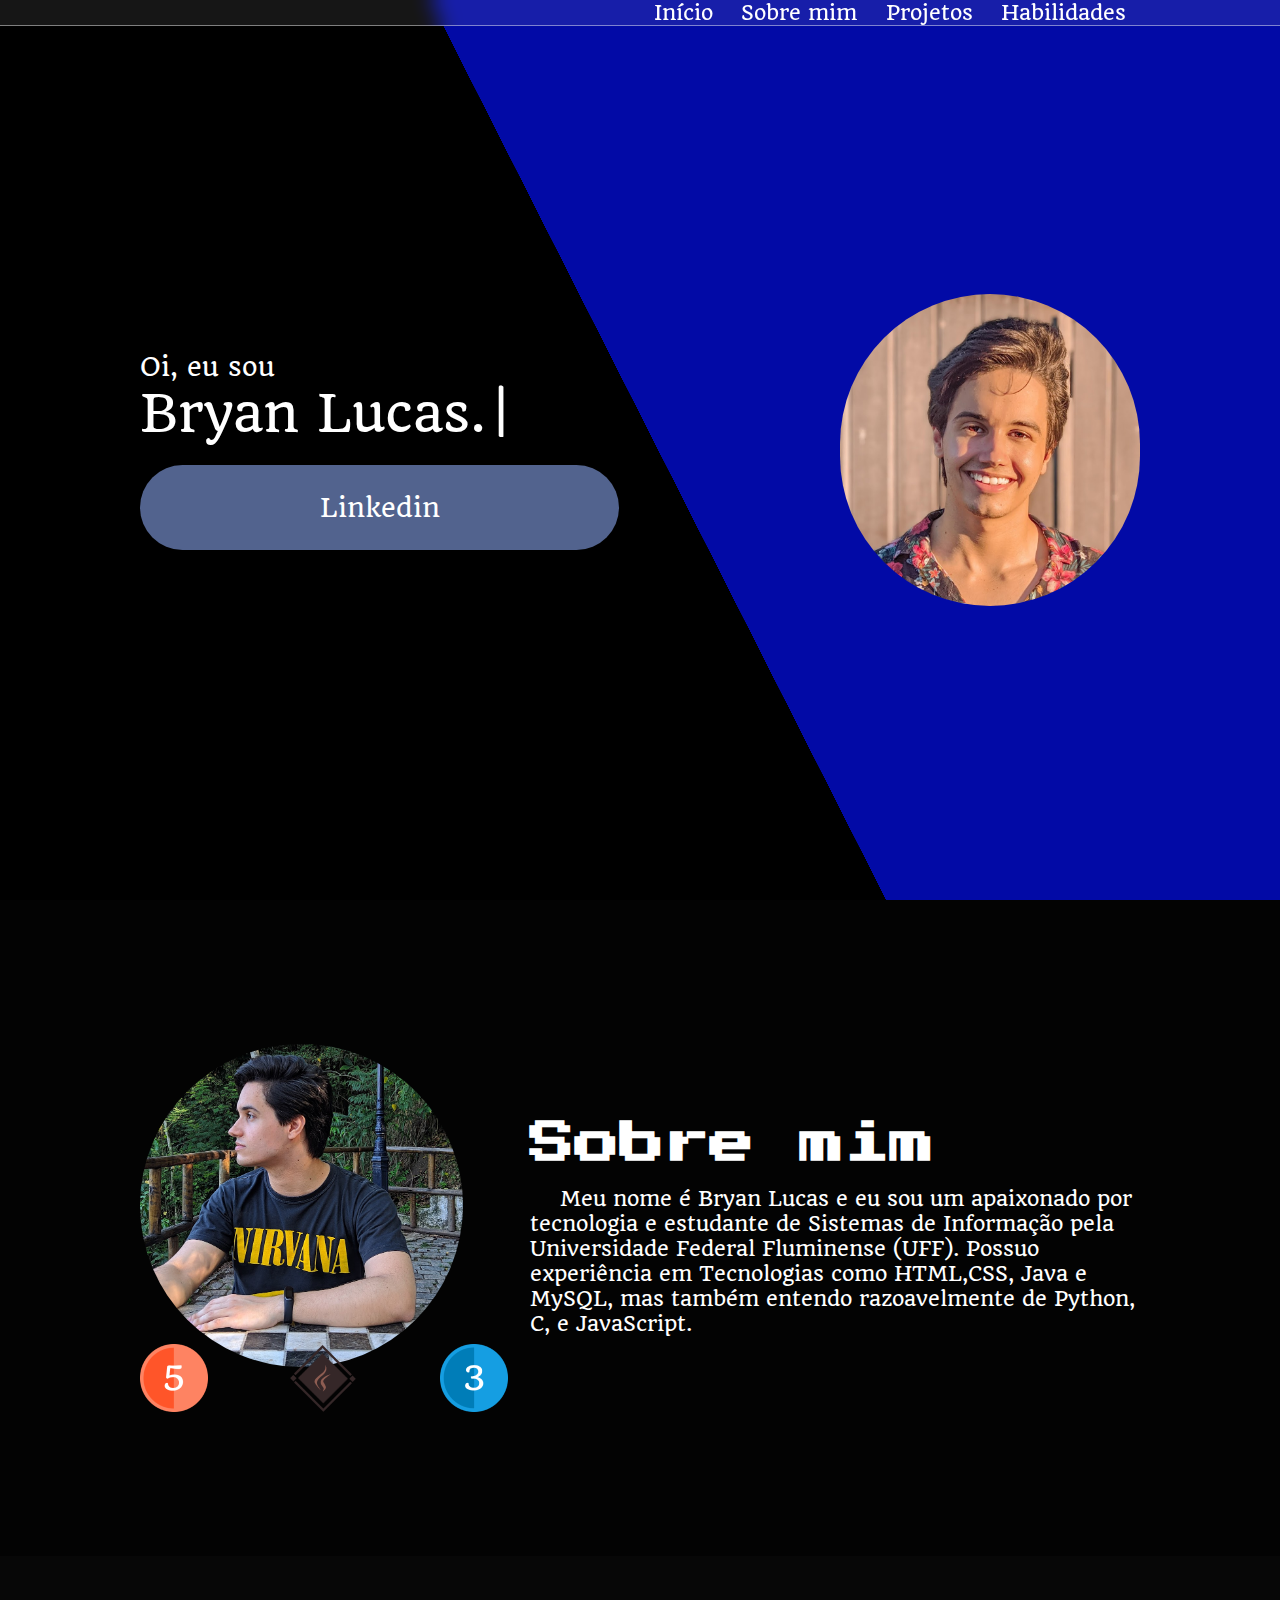
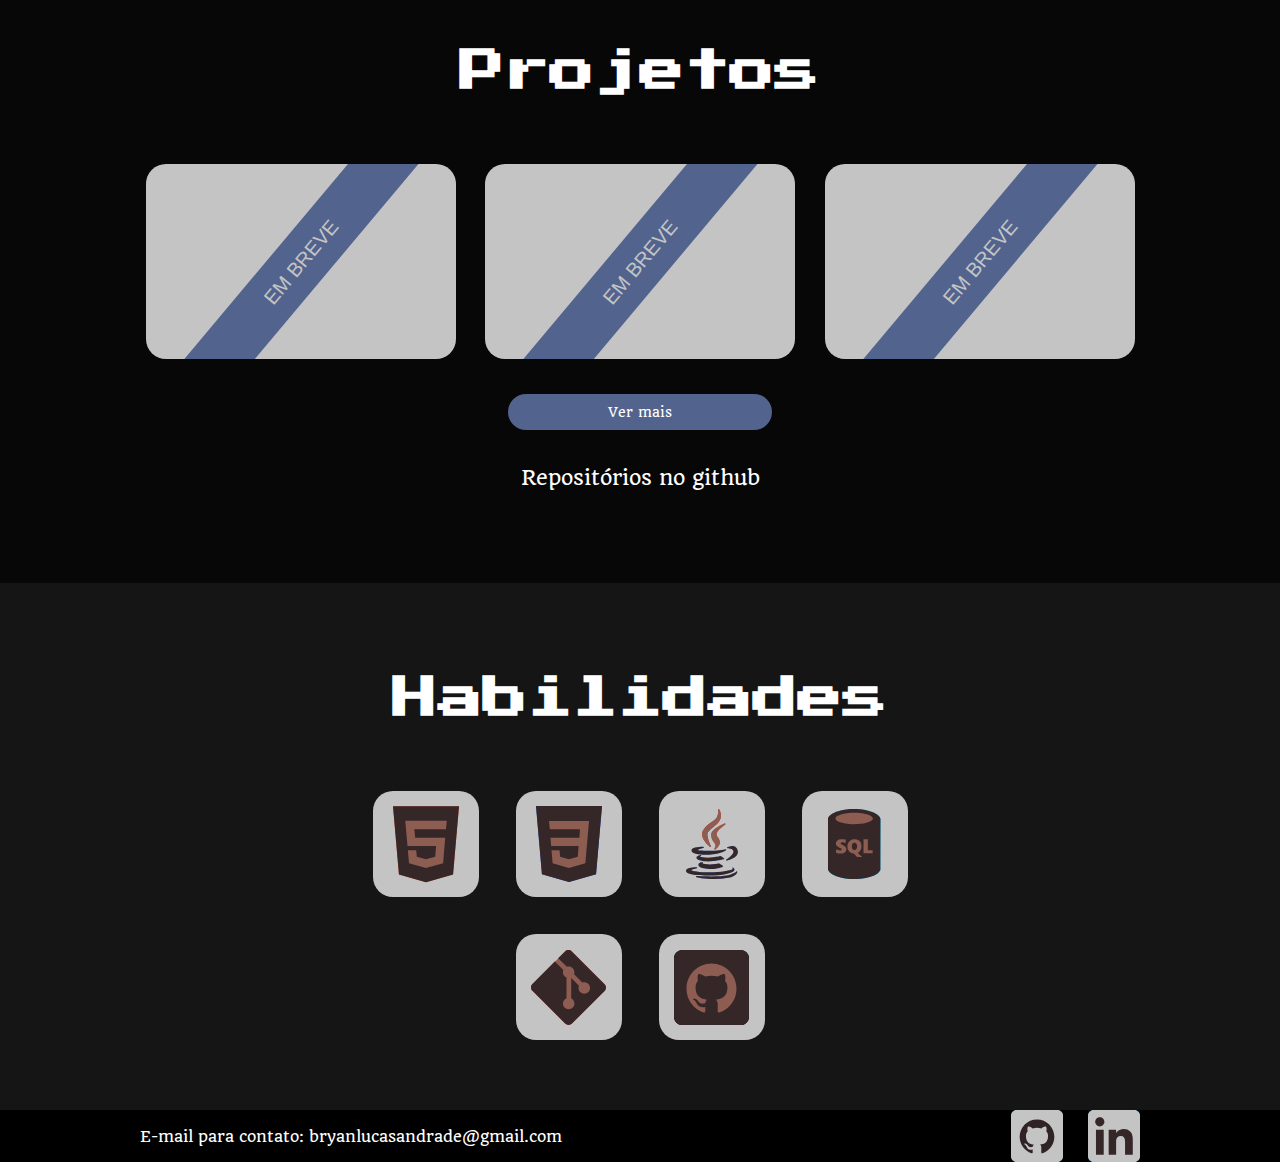
<file: index.html>
<!DOCTYPE html>
<html lang="pt-BR">
  <head>
    <meta charset="UTF-8" />
    <meta http-equiv="X-UA-Compatible" content="IE=edge" />
    <meta name="viewport" content="width=device-width, initial-scale=1.0" />
    <title>Portfólio | Bryan Lucas</title>
    <!-- Navegação e início -->
    <link rel="stylesheet" href="css/menu-navegacao.css" />
     <!-- Sobre mim -->
     <link rel="stylesheet" href="css/sobre-mim.css" />
      <!-- Projetos -->
      <link rel="stylesheet" href="css/projetos.css" />
       <!-- Habilidades -->
     <link rel="stylesheet" href="css/habilidades.css" />
      <!-- Footer -->
      <link rel="stylesheet" href="css/footer.css" />

  </head>
  <body >
    <div>
      <!-- menu -->
      <input
        id="close-menu"
        class="close-menu"
        type="checkbox"
        aria-label="close-menu"
        role="button"
      />
      <label
        class="close-menu-label"
        for="close-menu"
        title="close menu"
      ></label>
      <div class="barra">
        <div class="menu-centro">
          <div class="barra-conteiner centralizador">
            
            <nav class="direita">
              <ul onclick="getElementById('close-menu').checked=false;">
                <li><a href="#inicio">Início</a></li>
                <li><a href="#sobre-mim">Sobre mim</a></li>
                <li><a href="#projetos">Projetos</a></li>
                <li><a href="#habilidades">Habilidades</a></li>
              </ul>
            </nav>
          </div>
        </div>
      </div>
      <!-- menu -->

      <!-- primeira tela -->
      <section id="inicio">
        <div class="altura-ajuste">
          <div class="inicio centralizador">
            <div class="ajustador organizador">
              <div class="apresentacao">
                <p class="descricao">
                  Oi, eu sou <br />
                  <span style="display: inline" class="meu-nome"
                    >Bryan Lucas.</span
                  >
                  
                </p>
                <br />
                <div class="linkedin">
                  <a
                    href="https://www.linkedin.com/in/bryan-andrade-ba0740236/"
                    target="_blank"
                    class="link"
                    >Linkedin</a
                  >
                </div>
              </div>
              <div class="desenho">
                <img
                  class="desenho2"
                  src="img/2022-09-21 03_59_45.778-0300.jpg"
                  alt="Eu-em-desenho"
                />
              </div>
            </div>
          </div>
        </div>
      </section>
      <!-- primeira tela -->

      <!-- sobre mim -->
      <section id="sobre-mim">
        <div class="centralizador">
          <div class="ajustador-2">
            <div class="avatar">
              <img
                class="desenho-bg"
                src="img/00000PORTRAIT_00000_BURST20210913145632212.jpg"
                alt="avatar"
              />
              <div class="circulo-conteiner">
                <img
                  class="circulo css"
                  src="img/css-circle.png"
                  alt="css"
                />
                <img
                  class="circulo html"
                  src="img/html-circle.png"
                  alt="css"
                />
                <img
                  class="circulo js"
                  src="img/6-java.png"
                  alt="js"
                />
              </div>
            </div>
            <div class="sobre-mim">
              <h2>Sobre mim</h2>
              <br />
              <p>
                Meu nome é Bryan Lucas e eu sou um apaixonado por tecnologia e estudante de Sistemas de Informação pela Universidade Federal Fluminense (UFF).
                Possuo experiência em Tecnologias como HTML,CSS, Java e MySQL, mas também entendo razoavelmente de Python, C, e JavaScript. 
              </p>
            </div>
          </div>
        </div>
      </section>
      <!-- sobre mim -->

      <!-- Projetos -->
      <section id="projetos">
        <div class="centralizador projetos">
          <h2 class="project">Projetos</h2>
          <div class="projetos-itens">
            <div class="pro">
              <div class="breve"><p>EM BREVE</p></div>
            </div>
            <div class="pro">
              <div class="breve"><p>EM BREVE</p></div>
            </div>
            <div class="pro">
              <div class="breve"><p>EM BREVE</p></div>
            </div>
            <div class="pro escondido">
              <div class="breve"><p>EM BREVE</p></div>
            </div>
            <div class="pro escondido">
              <div class="breve"><p>EM BREVE</p></div>
            </div>
            <div class="pro escondido">
              <div class="breve"><p>EM BREVE</p></div>
            </div>
          </div>

          <div class="github-link">
            <button>Ver mais</button>
            <a
              href="https://github.com/BryanLucas7?tab=repositories"
              target="_blank"
              >Repositórios no github</a
            >
          </div>
        </div>
      </section>
      <!-- Projetos -->

      <!-- Habilidades -->
      <section id="habilidades">
        <div class="centralizador">
          <div class="habilidades-pd">
            <h2 class="project">Habilidades</h2>
            <div class="skills-descricao">
              <div class="conteiner-skills">
                <div class="skill-box skill1 html-skill">
                  <img
                    class="icones-habilidades"
                    src="img/html.svg"
                    alt="html-icon"
                  />
                </div>
                <div class="skill-box skill2 css-skill">
                  <img
                    class="icones-habilidades"
                    src="img/css.svg"
                    alt="css-icon"
                  />
                </div>

                  <div class="skill-box skill6"> 
                    <img
                     class="icones-habilidades"
                     src="img/java.svg"
                     alt="java-icon"> 
                </div>
                            
                <div class="skill-box skill8">
                   <img 
                    class="icones-habilidades" 
                    src="img/sql.svg" 
                    alt="sql-icon"> 
                </div> 
    
                <div class="skill-box skill9 git-skill">
                  <img
                    class="icones-habilidades"
                    src="img/git.svg"
                    alt="git-icon"
                  />
                </div>
                <div class="skill-box skill10 github-skill">
                  <img
                    class="icones-habilidades"
                    src="img/github.svg"
                    alt="github-icon"
                  />
                </div>
              </div>
             
            </div>
          </div>
        </div>
      </section>
      <!-- Habilidades -->

      <!-- footer -->
      <footer class="footer">
        <div class="footer-conteiner">
          <div class="contato-creditos">
            E-mail para contato: bryanlucasandrade@gmail.com <br />
          </div>
          <div class="icons">
            <div class="links links1">
              <a href="https://github.com/BryanLucas7?tab=repositories" target="_blank">
                <img
                  class="transparente"
                  src="img/githubff.svg"
                  alt="github-icon"
                />
              </a>
            </div>
            <div class="links links2">
              <a
                href="https://www.linkedin.com/in/bryan-andrade-ba0740236/"
                target="_blank"
              >
                <img
                  class="transparente"
                  src="img/linkedinff.svg"
                  alt="linkedin-icon"
                />
              </a>
            </div>
          </div>
        </div>
      </footer>
      <!-- footer -->
    </div>
  </body>
</html>
</file>
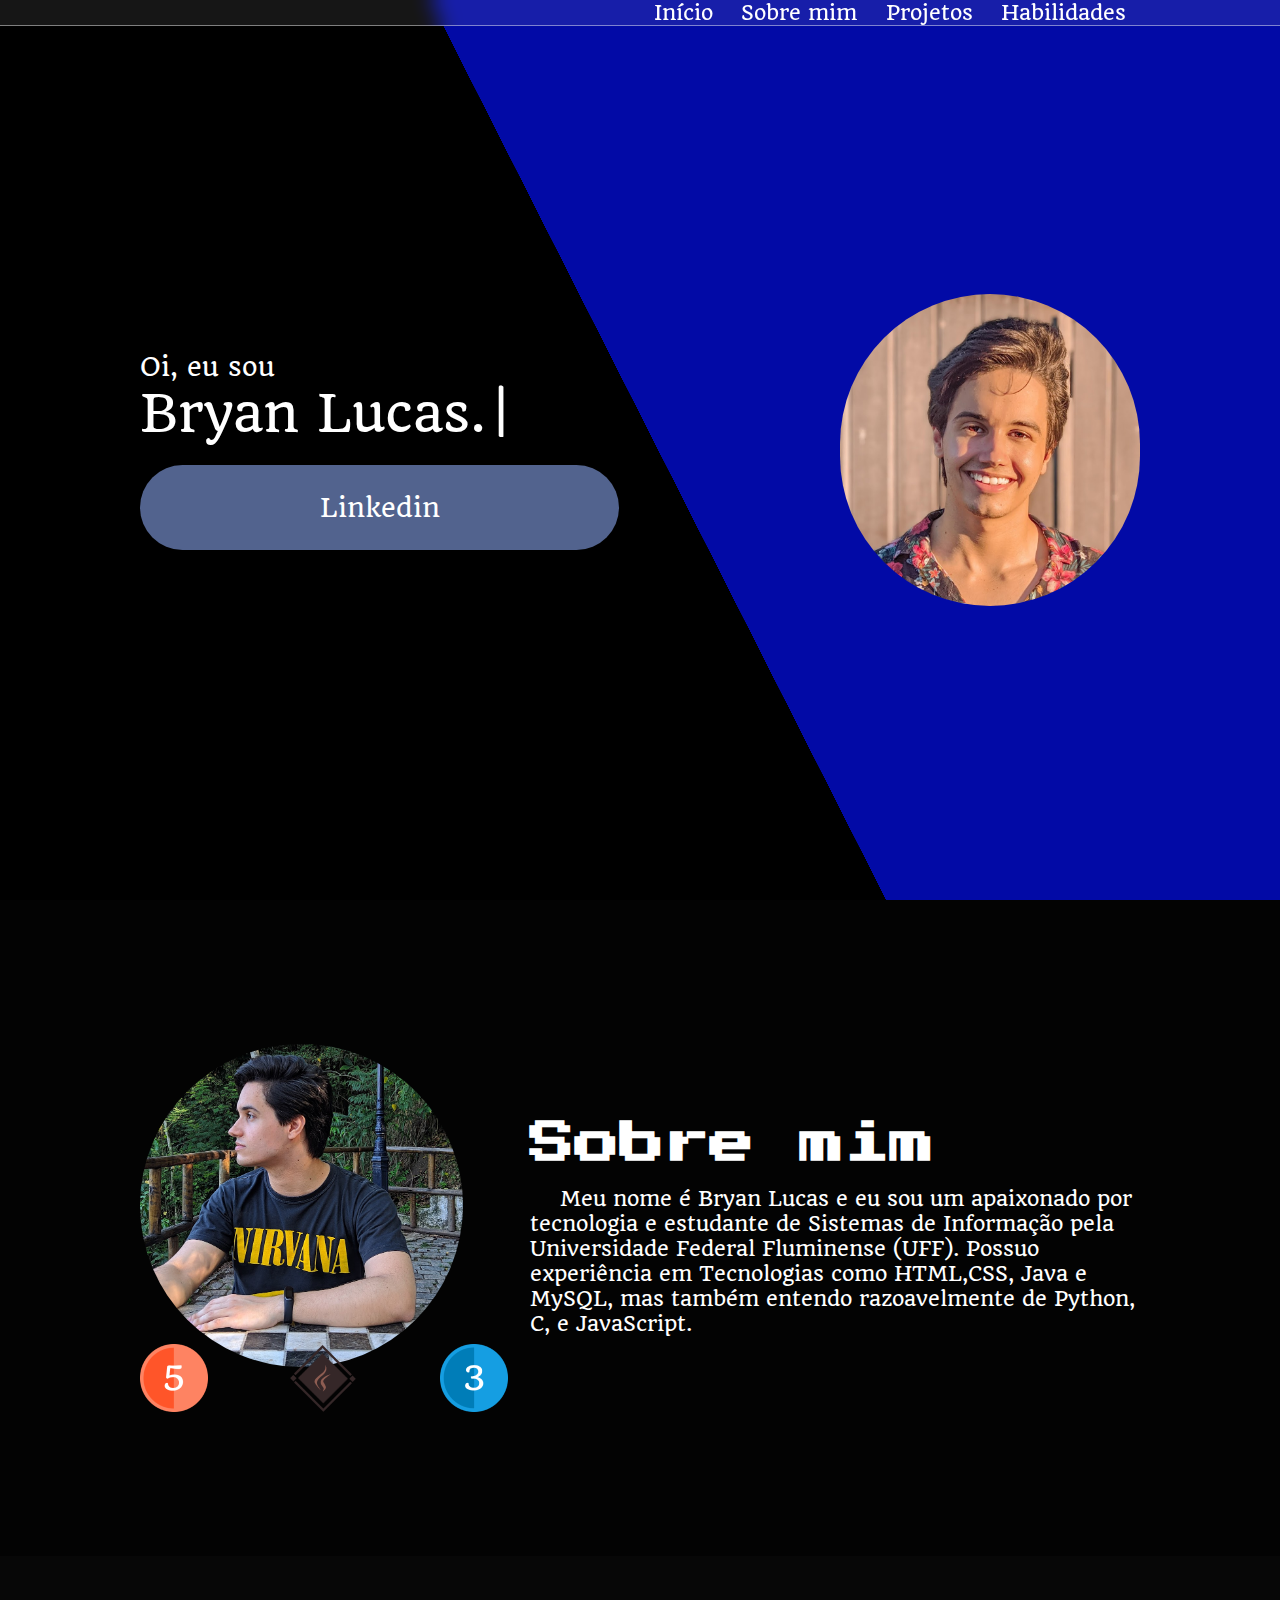
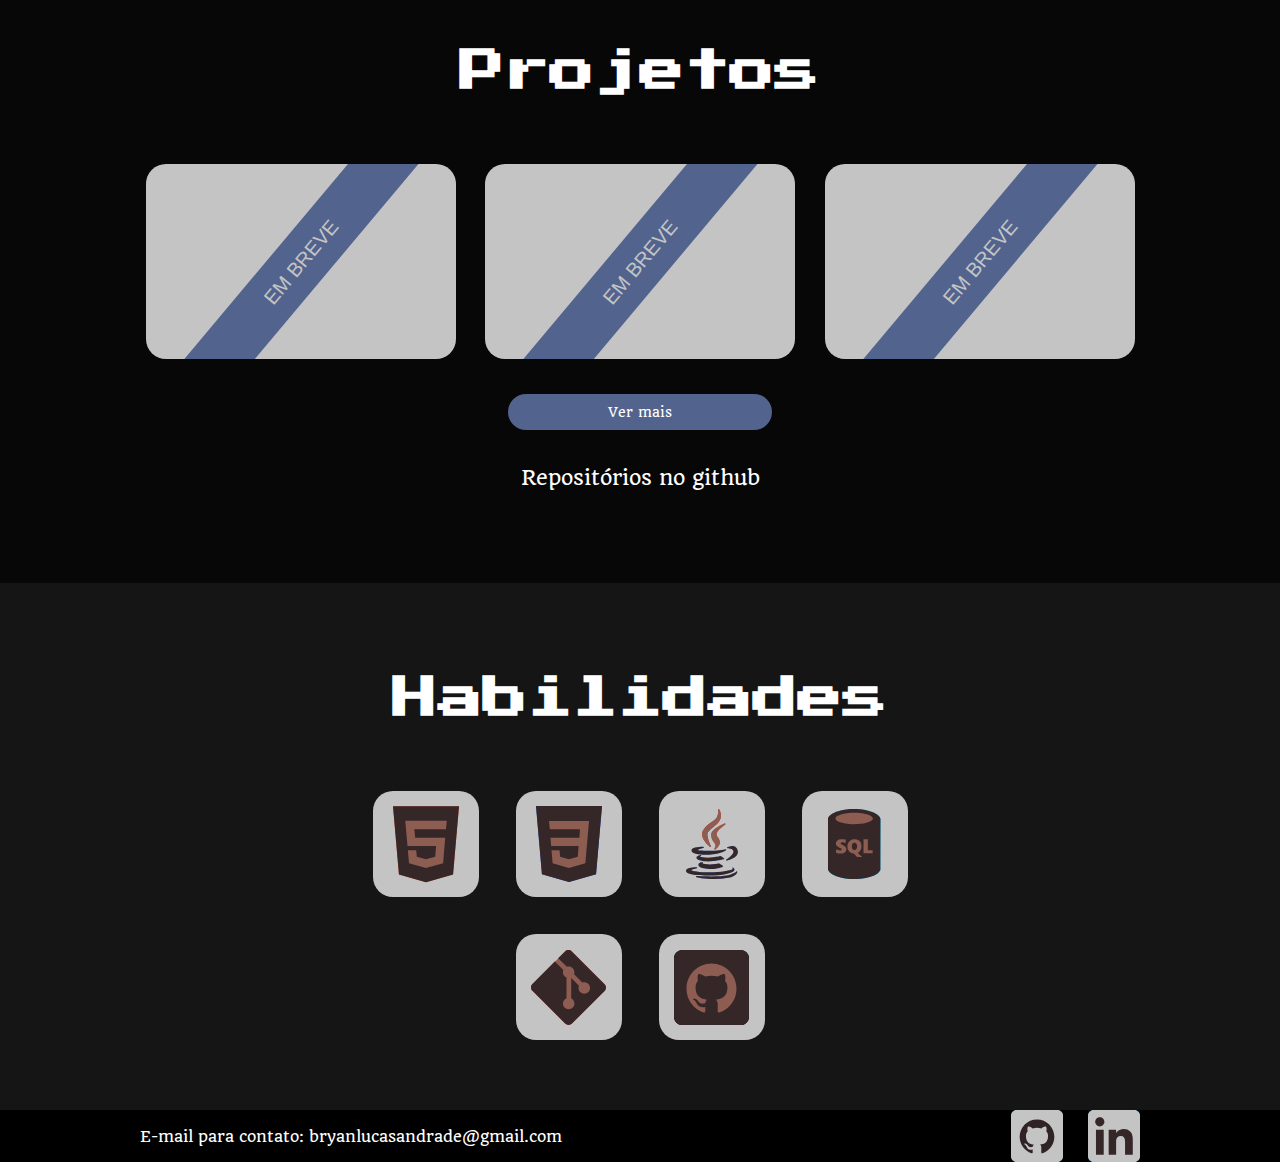
<file: p1.html>
<!DOCTYPE html>
<html lang="pt-BR">
  <head>
    <meta charset="UTF-8" />
    <meta http-equiv="X-UA-Compatible" content="IE=edge" />
    <meta name="viewport" content="width=device-width, initial-scale=1.0" />
    <title>Portfólio | Bryan Lucas</title>
    <!-- Navegação e início -->
    <link rel="stylesheet" href="css/menu-navegacao.css" />
     <!-- Sobre mim -->
     <link rel="stylesheet" href="css/sobre-mim.css" />
      <!-- Projetos -->
      <link rel="stylesheet" href="css/projetos.css" />
       <!-- Habilidades -->
     <link rel="stylesheet" href="css/habilidades.css" />
      <!-- Footer -->
      <link rel="stylesheet" href="css/footer.css" />

  </head>
  <body >
    <div>
      <!-- menu -->
      <input
        id="close-menu"
        class="close-menu"
        type="checkbox"
        aria-label="close-menu"
        role="button"
      />
      <label
        class="close-menu-label"
        for="close-menu"
        title="close menu"
      ></label>
      <div class="barra">
        <div class="menu-centro">
          <div class="barra-conteiner centralizador">
            
            <nav class="direita">
              <ul onclick="getElementById('close-menu').checked=false;">
                <li><a href="#inicio">Início</a></li>
                <li><a href="#sobre-mim">Sobre mim</a></li>
                <li><a href="#projetos">Projetos</a></li>
                <li><a href="#habilidades">Habilidades</a></li>
              </ul>
            </nav>
          </div>
        </div>
      </div>
      <!-- menu -->

      <!-- primeira tela -->
      <section id="inicio">
        <div class="altura-ajuste">
          <div class="inicio centralizador">
            <div class="ajustador organizador">
              <div class="apresentacao">
                <p class="descricao">
                  Oi, eu sou <br />
                  <span style="display: inline" class="meu-nome"
                    >Bryan Lucas.</span
                  >
                  
                </p>
                <br />
                <div class="linkedin">
                  <a
                    href="https://www.linkedin.com/in/bryan-andrade-ba0740236/"
                    target="_blank"
                    class="link"
                    >Linkedin</a
                  >
                </div>
              </div>
              <div class="desenho">
                <img
                  class="desenho2"
                  src="img/2022-09-21 03_59_45.778-0300.jpg"
                  alt="Eu-em-desenho"
                />
              </div>
            </div>
          </div>
        </div>
      </section>
      <!-- primeira tela -->

      <!-- sobre mim -->
      <section id="sobre-mim">
        <div class="centralizador">
          <div class="ajustador-2">
            <div class="avatar">
              <img
                class="desenho-bg"
                src="img/00000PORTRAIT_00000_BURST20210913145632212.jpg"
                alt="avatar"
              />
              <div class="circulo-conteiner">
                <img
                  class="circulo css"
                  src="img/css-circle.png"
                  alt="css"
                />
                <img
                  class="circulo html"
                  src="img/html-circle.png"
                  alt="css"
                />
                <img
                  class="circulo js"
                  src="img/6-java.png"
                  alt="js"
                />
              </div>
            </div>
            <div class="sobre-mim">
              <h2>Sobre mim</h2>
              <br />
              <p>
                Meu nome é Bryan Lucas e eu sou um apaixonado por tecnologia e estudante de Sistemas de Informação pela Universidade Federal Fluminense (UFF).
                Possuo experiência em Tecnologias como HTML,CSS, Java e MySQL, mas também entendo razoavelmente de Python, C, e JavaScript. 
              </p>
            </div>
          </div>
        </div>
      </section>
      <!-- sobre mim -->

      <!-- Projetos -->
      <section id="projetos">
        <div class="centralizador projetos">
          <h2 class="project">Projetos</h2>
          <div class="projetos-itens">
            <div class="pro">
              <div class="breve"><p>EM BREVE</p></div>
            </div>
            <div class="pro">
              <div class="breve"><p>EM BREVE</p></div>
            </div>
            <div class="pro">
              <div class="breve"><p>EM BREVE</p></div>
            </div>
            <div class="pro escondido">
              <div class="breve"><p>EM BREVE</p></div>
            </div>
            <div class="pro escondido">
              <div class="breve"><p>EM BREVE</p></div>
            </div>
            <div class="pro escondido">
              <div class="breve"><p>EM BREVE</p></div>
            </div>
          </div>

          <div class="github-link">
            <button>Ver mais</button>
            <a
              href="https://github.com/BryanLucas7?tab=repositories"
              target="_blank"
              >Repositórios no github</a
            >
          </div>
        </div>
      </section>
      <!-- Projetos -->

      <!-- Habilidades -->
      <section id="habilidades">
        <div class="centralizador">
          <div class="habilidades-pd">
            <h2 class="project">Habilidades</h2>
            <div class="skills-descricao">
              <div class="conteiner-skills">
                <div class="skill-box skill1 html-skill">
                  <img
                    class="icones-habilidades"
                    src="img/html.svg"
                    alt="html-icon"
                  />
                </div>
                <div class="skill-box skill2 css-skill">
                  <img
                    class="icones-habilidades"
                    src="img/css.svg"
                    alt="css-icon"
                  />
                </div>

                  <div class="skill-box skill6"> 
                    <img
                     class="icones-habilidades"
                     src="img/java.svg"
                     alt="java-icon"> 
                </div>
                            
                <div class="skill-box skill8">
                   <img 
                    class="icones-habilidades" 
                    src="img/sql.svg" 
                    alt="sql-icon"> 
                </div> 
    
                <div class="skill-box skill9 git-skill">
                  <img
                    class="icones-habilidades"
                    src="img/git.svg"
                    alt="git-icon"
                  />
                </div>
                <div class="skill-box skill10 github-skill">
                  <img
                    class="icones-habilidades"
                    src="img/github.svg"
                    alt="github-icon"
                  />
                </div>
              </div>
             
            </div>
          </div>
        </div>
      </section>
      <!-- Habilidades -->

      <!-- footer -->
      <footer class="footer">
        <div class="footer-conteiner">
          <div class="contato-creditos">
            E-mail para contato: bryanlucasandrade@gmail.com <br />
          </div>
          <div class="icons">
            <div class="links links1">
              <a href="https://github.com/BryanLucas7?tab=repositories" target="_blank">
                <img
                  class="transparente"
                  src="img/githubff.svg"
                  alt="github-icon"
                />
              </a>
            </div>
            <div class="links links2">
              <a
                href="https://www.linkedin.com/in/bryan-andrade-ba0740236/"
                target="_blank"
              >
                <img
                  class="transparente"
                  src="img/linkedinff.svg"
                  alt="linkedin-icon"
                />
              </a>
            </div>
          </div>
        </div>
      </footer>
      <!-- footer -->
    </div>
  </body>
</html>
</file>
<file: css/menu-navegacao.css>
/* criando barra de navegação */
ul {
    list-style: none;
    display: flex;
    justify-content: space-around;
    width: 100%;
    flex-wrap: wrap;
}

nav {
    width: 50%;
   
}

a {
    text-decoration: none;
    display: block;
    color: rgb(255, 255, 255);
    font-size: 20.2061px;
    transition: ease-in-out 0.3s;
}

a:hover {
 color: rgb(0, 195, 255)
}

img {
    max-width: 100%;
    display: block;
}


.barra {
    width: 100%;
    background: rgba(196, 196, 196, 0.11);
    backdrop-filter: blur(10px);
    position: fixed;
    justify-content: flex-end;
    top: 0;
    z-index: 1;
    border-bottom: solid 1px rgba(255, 255, 255, 0.452);
}

.barra-conteiner {
    display: flex;
    justify-content: flex-end;
    align-items: center;
    flex-wrap: wrap;
}

.centralizador {
    max-width: 1000px;
    margin: 0 auto;
}
/* barra de navegação terminada */

/* criando início */
#inicio {
    background: linear-gradient(63.13deg, black 51.04%, rgb(2, 10, 166) 51.05%);
    height: 100vh;
    display: flex;
    align-items: center;
}

.altura-ajuste{
    width: 100%;
}

.ajustador {
    display: flex;
    justify-content: space-between;
    align-items: center;
    flex-wrap: wrap;
}

.apresentacao {
    max-width: 741px;
    color:white;
}

.descricao {
    font-size: 25px;
    grid-area: descricao;
}

.meu-nome {
    font-size: 50px;;
}

.linkedin {
    width: 479px;
    height: 85px;
    background-color:#52638e;
    display: flex;
    justify-content: center;
    align-items: center;
    border-radius: 62px;
}

.linkedin a {
    width: 100%;
    padding: 25px 0;
}

.link {
    font-size:25px;
    width:50%;
    text-align: center;
    padding: 12px 0 ;
    transition: ease-in-out 0.3s;
}

.link:hover {
    letter-spacing: 5px;
    color: white;
}

.desenho {
    width: 300px;
    grid-area: desenho;
}

@keyframes desenhoAnimacao {
    from {
        top:-15px;
    }
    to {
        top: 25px;
    }
}

.desenho2 {
    position:relative;
    animation: desenhoAnimacao 2.1s infinite alternate-reverse linear;
    border-radius: 200px;
}

.close-menu {
    display: none;
}

.meu-nome::after{
    content: '|';
    margin-left: 5px;
    opacity: 1;
    animation: pisca .7s infinite;
}

@keyframes pisca {
    0%, 100% {
        opacity: 1;
    }
    50% {
        opacity: 0;
    }
}

@media (max-width:1200px) {
    
    #inicio{
        background: rgb(2, 10, 166);
        height: auto;
    }
    img{
        max-width: 200px;
        margin: 0 auto;
    }
    .ajustador {
        display: flex;
        flex-direction: column-reverse;
        justify-content: space-around;
        align-items: center;
        padding-bottom: 50px;
    }

    .desenho {
        padding: 100px 0;
    }

    .apresentacao {
        display: flex;
        flex-wrap: wrap;
        justify-content: center;
        text-align: center;
    }

    .linkedin {
        width: 479px;
        margin-top: 15px;
    }

    .esquerda {
        margin-left: 15px;
    }

    .direita {
        margin-right: 15px;
    }

}

@media (max-width:950px) {
    .desenho {
        padding: 25px 0;
    }
    img{
        max-width: 150px;
    }
    .altura-ajuste{
        display: flex;
        justify-content: center;
    }
    .organizador {
        max-width: 300px;
        display: grid;
        grid-template-columns: 300px;
        grid-template-areas:  
        "desenho"
        "descricao";
        line-height: 35px;
    }

    #inicio {
        display: flex;
        justify-content: center;
    }

    .desenho {
        display: flex;
        justify-content: center;
    }

    .descricao {
        font-size: 17px;
    }

    .meu-nome {
        font-size: 25px;
    }

    .esquerda, .direita {
        margin: 0;
    }


    .barra{
        height: 100vh;
        display: flex;
        justify-content: center;
        align-items: center;
    }
    .menu-centro{
        width: 100%;
        height: 100%;
        display: flex;
        justify-content: center;
        align-items: center;
    }
    .centralizador{
        margin: 0;
    }
    .barra-conteiner {
        width: 300px;
        display: flex;
        flex-direction: row;
        justify-content: center;
        flex-wrap: wrap;
        gap: 50px;
    }
    .barra-conteiner .logo{
        width: 100%
    }

    .direita ul {
        height: auto;
        display: flex;
        flex-direction: column;
        align-items: center;
        gap: 20px;
    }

    .direita ul a {
        font-size: 35px;
    }

    /* configurando menu mobile */
    .barra {
        display: block;
        position: fixed;
        top: -100vh;
        transition: ease 0.3s;
    }
    
    .close-menu-label::after {
        content:'≡';
        position: fixed;
        z-index: 2;
        top: 2rem;
        right: 2rem;
        background: black;
        color: white;
        font-size: 3rem;
        line-height:3rem;
        width: 3rem;
        height: 3rem;
        text-align: center;
        border-radius: 5px;
        cursor: pointer;
    }
    /* ✕ */
    .close-menu:checked~.barra {
        top: 0;
    }

    .close-menu:checked~.close-menu-label::after {
        display: block;
        content: '✕';
    }

    .barra .barra-conteiner ul li a{
        font-size: 25px;
    }

    .barra {
        background: rgba(0, 0, 0, 0.527);
    }
    .linkedin{
        width: 200px;
        background-color: #52638e;
    }
    .linkedin a{
        font-size: 20px;
    }
}
</file>
<file: css/sobre-mim.css>
#sobre-mim {
    width: 100%;
    background-color: #000000fc;
}

.ajustador-2 {
    padding: 144px 0;
    display: flex;
    flex-wrap: wrap;
    gap: 67px;
    max-width: 1064px;
    margin: 0 auto;
}

h2 {
    font-family: 'Press Start 2P', cursive;
    font-size: 45px;
    color: white;
}

.desenho-bg{
    border-top-right-radius: 200px;
    border-top-left-radius: 200px;
    border-bottom-right-radius: 200px;
    border-bottom-left-radius: 200px;
    
    

}
.circulo {
    position: absolute;
}



.avatar {
    width: 323px;
    height: 368px;
    position: relative;
    cursor: pointer;
    transition: ease 1s;
}

.avatar:hover {
    transform: scale(1.05);
}

@keyframes html {
    0% {
        bottom: 0;
        left: 250px;
    }
    100% {
        bottom: 0;
        left: 50px;
    }
}

@keyframes css {
    0% {
        bottom: 0;
        left: 50px;
    }
    100% {
        bottom: 0;
        left: 250px;
    }
}

.html {
    bottom: 0;
    left: 0;
    animation: html 3s infinite linear alternate-reverse ;
}

.js {
    
    bottom: 0;
    left: 150px;
}

.css {
    bottom: 0;
    left: 300px;
    animation: css 3s infinite linear alternate-reverse;
}

.sobre-mim{
    display: flex;
    flex-direction: column;
    justify-content: center;
}

.sobre-mim p {
    text-indent: 30px;
    font-size: 20px;
    max-width: 609.25px;
    color: white;
}

@media (max-width:1200px) {
    .ajustador-2 {
        justify-content: center;
        text-align: center;
    }

    .avatar {
        margin:0 auto;

    }
    .desenho-bg{
        border-radius:10px;
    }
    
    h2 {
        font-size: 30px;
    }

    .ajustador-2 p {
        font-size: 15px;
    }
    .sobre-mim p {
        text-indent: 0;
    }
}

@media(max-width:950px){

    .circulo {
        margin:0 auto;
    }
    .ajustador-2 {
        max-width: 350px;
        padding: 0 auto;
        
    }
    

    .avatar {
        margin-left: 10px;
        height: 260px;
    }

}
</file>
<file: css/projetos.css>
#projetos {
    background-color: rgb(7, 7, 7);
}

.projetos {
    padding-top: 93px;
}

.projetos h2, .projetos a {
    text-align: center;
}

.projetos h2 {
    padding-bottom: 70px;
}

button {
    padding: 10px 100px;
    border-radius: 25px;
    cursor: pointer;
    color: white;
    background-color: #52638e;
    border: none;
    transition: ease-in-out 0.3s;
}



.github-link {
    margin: 0 auto;
    padding-top: 35px;
    padding-bottom: 93px;
    display: flex;
    flex-wrap: wrap;
    flex-direction: column;
    align-items: center;
    gap: 35px;
}

.projetos a {
    display: inline;
}

.pro {
    background-color: #C4C4C4;
    height: 195px;
    width: 310px;
    border-radius: 20px;
    display: flex;
    align-items: center;
    justify-content: center;
    cursor: pointer;
    overflow: hidden;
    transition: ease-in-out 0.3s;
}

.pro div p {
    font-family: 'Fira Sans', sans-serif;
    font-size: 20px;
    color: #C4C4C4;
}

.pro:hover {
    letter-spacing: 5px;
}

.pro div {
    background-color:#52638e;
    width: 1000px;
    text-align: center;
    padding: 5% 0;
    transform: rotate(-50deg);
}

.escondido {
    opacity: 0;
    display: none;
    transition: 1000ms;
}

.projetos-itens {
    display: flex;
    flex-wrap: wrap;
    gap: 29.5px;
    width: 100%;
    justify-content: center;
}

@media (max-width:1200px) {
  .projetos{
      text-align: center;
      display: flex;
      flex-direction: column;
  }

  #projetos {
      display: flex;
      justify-content: center;
  }

  .projetos-itens {
      flex-direction: column;
  }

}
@media (max-width:950px) {
    .pro {
        max-width: 300px;
    }

}
</file>
<file: css/habilidades.css>
#habilidades {
    background-color: #161515;
}

.habilidades-pd {
    padding-top: 93px;
}

.habilidades-pd h2 { 
    text-align: center;
    padding-bottom: 70px;
}

.skills-descricao {
    display: flex;
    flex-wrap: wrap;
    justify-content: start;
    gap:50px;
    padding-bottom: 70px;
}

.conteiner-skills {
    display: flex;
    justify-content: center;
    flex-wrap: wrap;
    gap: 37px;
    max-width: 55%;
    margin: 0 auto;
}

.skill-box {
    height: 106px;
    width: 106px;
    background-color: #C4C4C4;
    border-radius: 20px;
    display: flex;
    justify-content: center;
    align-items: center;
    cursor: pointer;
    background-repeat: no-repeat;
    background-position: center;
    transition: ease 0.3s;
}

.skill-box:hover {
    background-color: white;
    transform: scale(1.05);
}

.conteiner-descricao {
    color: white;
    font-family: 'Quando', serif;
    font-size: 20px;
    max-width: 40%;
}

@media (max-width:1200px) {

    .conteiner-descricao {
        height: 260px;
    }

    #habilidades {
        display: flex;
        justify-content: center;
    }

    .skills-descricao {
        display: flex;
        flex-direction: column-reverse;
        /* width: 535px; */
        margin: 0 auto;
        gap:50px;
        padding-bottom: 70px;
        align-items: center;
    }

    .skills-descricao p {
        text-align: center;
    }

}
@media (max-width:950px) {
    .conteiner-skills {
        display: flex;
        justify-content: center;
        flex-wrap: wrap;
        gap: 37px;
        max-width: 300px;
    }

    .conteiner-descricao {
        max-width: 300px;
    }

}

.skill-box .icones-habilidades {
    transition: ease-in-out 0.3s;
}

.skill-box:hover .icones-habilidades {
    opacity: 0;
}

.skill1{
    background-image: url(../img/html2.svg);
}

.skill2 {
    background-image: url(../img/css2.svg);
}

.skill6 {
    background-image: url(../img/java2.svg);
}

.skill8 {
    background-image: url(../img/sql2.svg);
}

.skill9 {
    background-image: url(../img/git2.svg);
}


.skill10 {
    background-image: url(../img/github2.svg);
}


#fundo {
    fill: red;
}
</file>
<file: css/footer.css>
@import url('https://fonts.googleapis.com/css2?family=Quando&display=swap');
@import url('https://fonts.googleapis.com/css2?family=Press+Start+2P&family=Quando&display=swap');
* {
    padding: 0;
    margin: 0;
    box-sizing: border-box;
    font-family: 'Quando', serif;
    scroll-behavior: smooth;
}

.footer {
    width: 100%;
    background-color:#000000;
}

.footer-conteiner {
    max-width: 1000px;
    margin: 0 auto;
    display: flex;
    justify-content: space-between;
    align-items: center;
}

.contato-creditos {
    color: white;
    font-family: 'Quando', serif;
    font-size: 15px;
    padding: 10px 0;
}

.icons {
    display: flex;
    gap: 25px;
}

@media (max-width:1200px) {
    .contato-creditos{
        text-align: center;
    }
    
    .footer-conteiner {
        display: flex;
        flex-direction: column;
        padding-bottom: 50px;
    }
   
}

.links1, .links2 {
    height: 52px;
    width: 52px;
    background-size: contain;
    background-position: center;
    background-repeat: no-repeat;
    cursor: pointer;
    transition: 0.7s;
}

.links:hover {
    transform: rotate(-360deg);
}

.links1 {
    background-image: url(../img/githubff2.svg);
}

.links2 {
    background-image: url(../img/linkedinff2.svg);
}

.transparente {
    transition: ease-in-out 0.3s;
}

.transparente:hover {
    opacity: 0;
}
</file>
